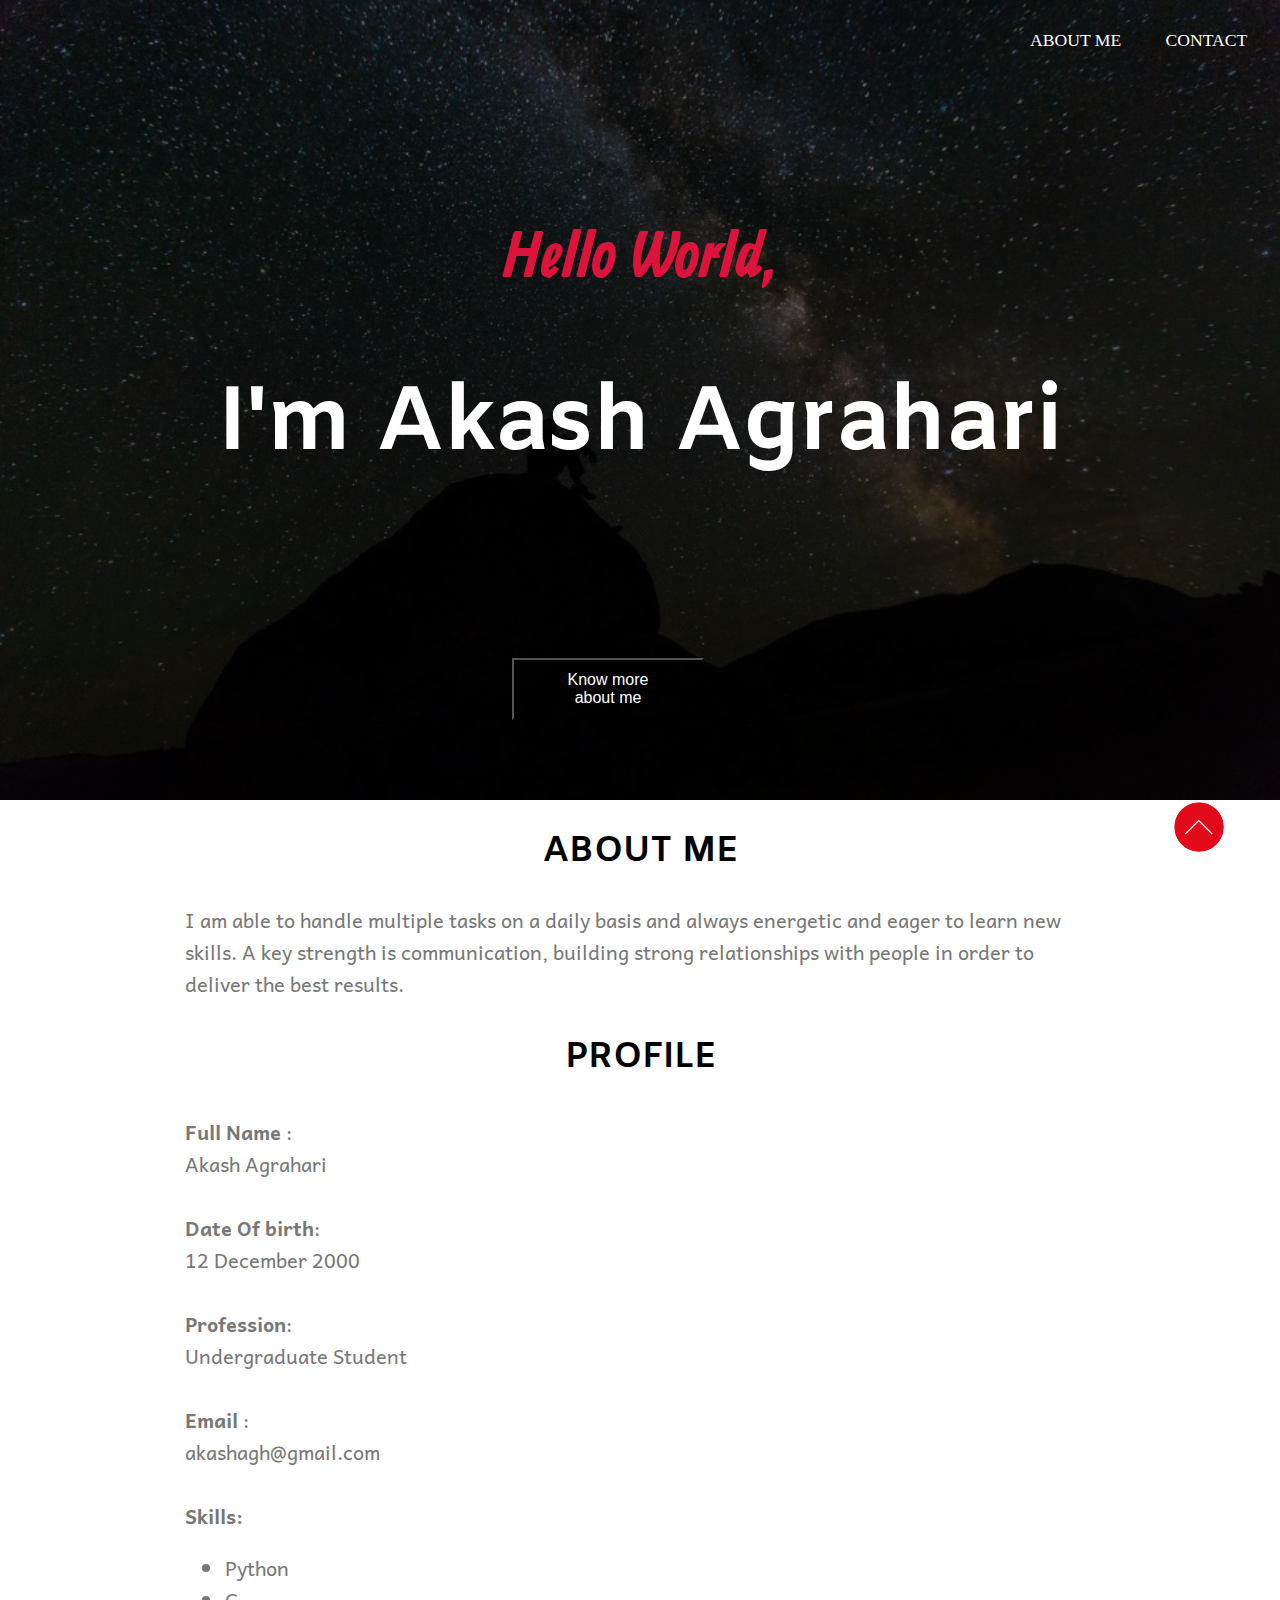
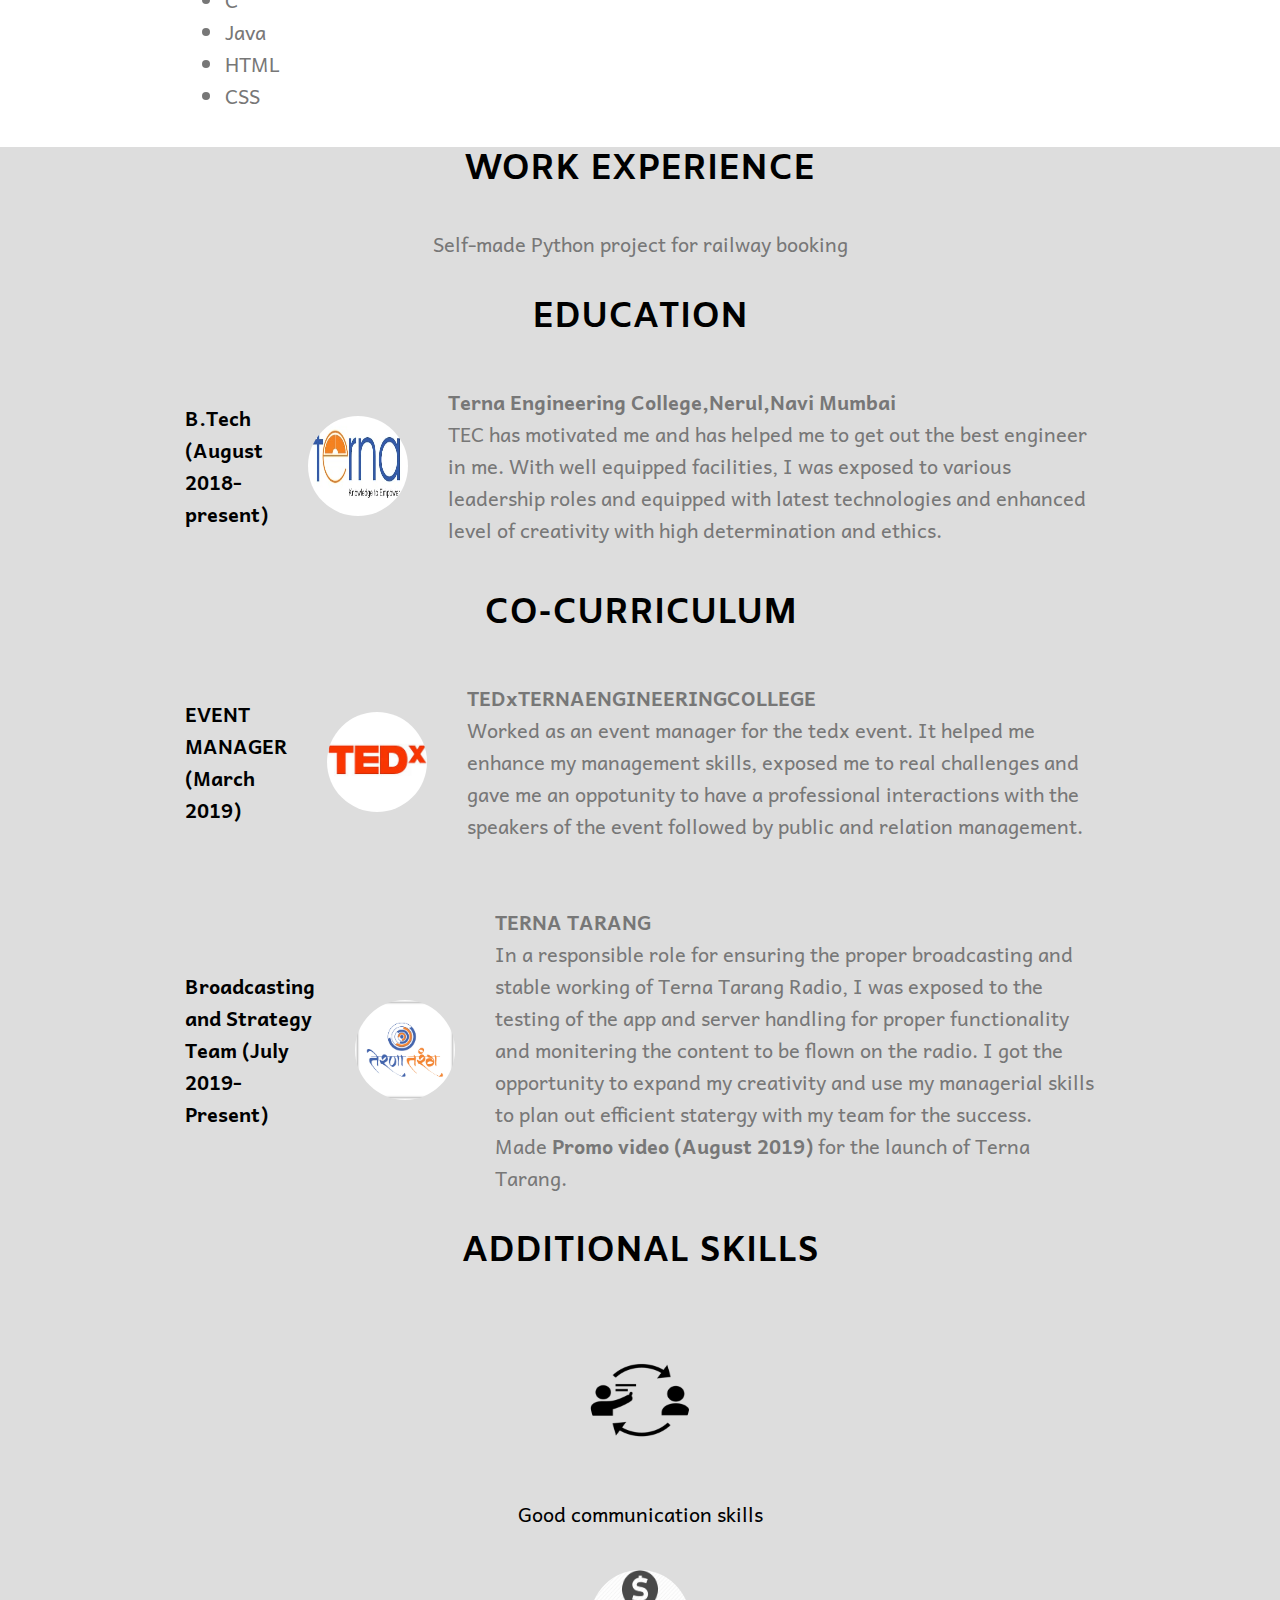
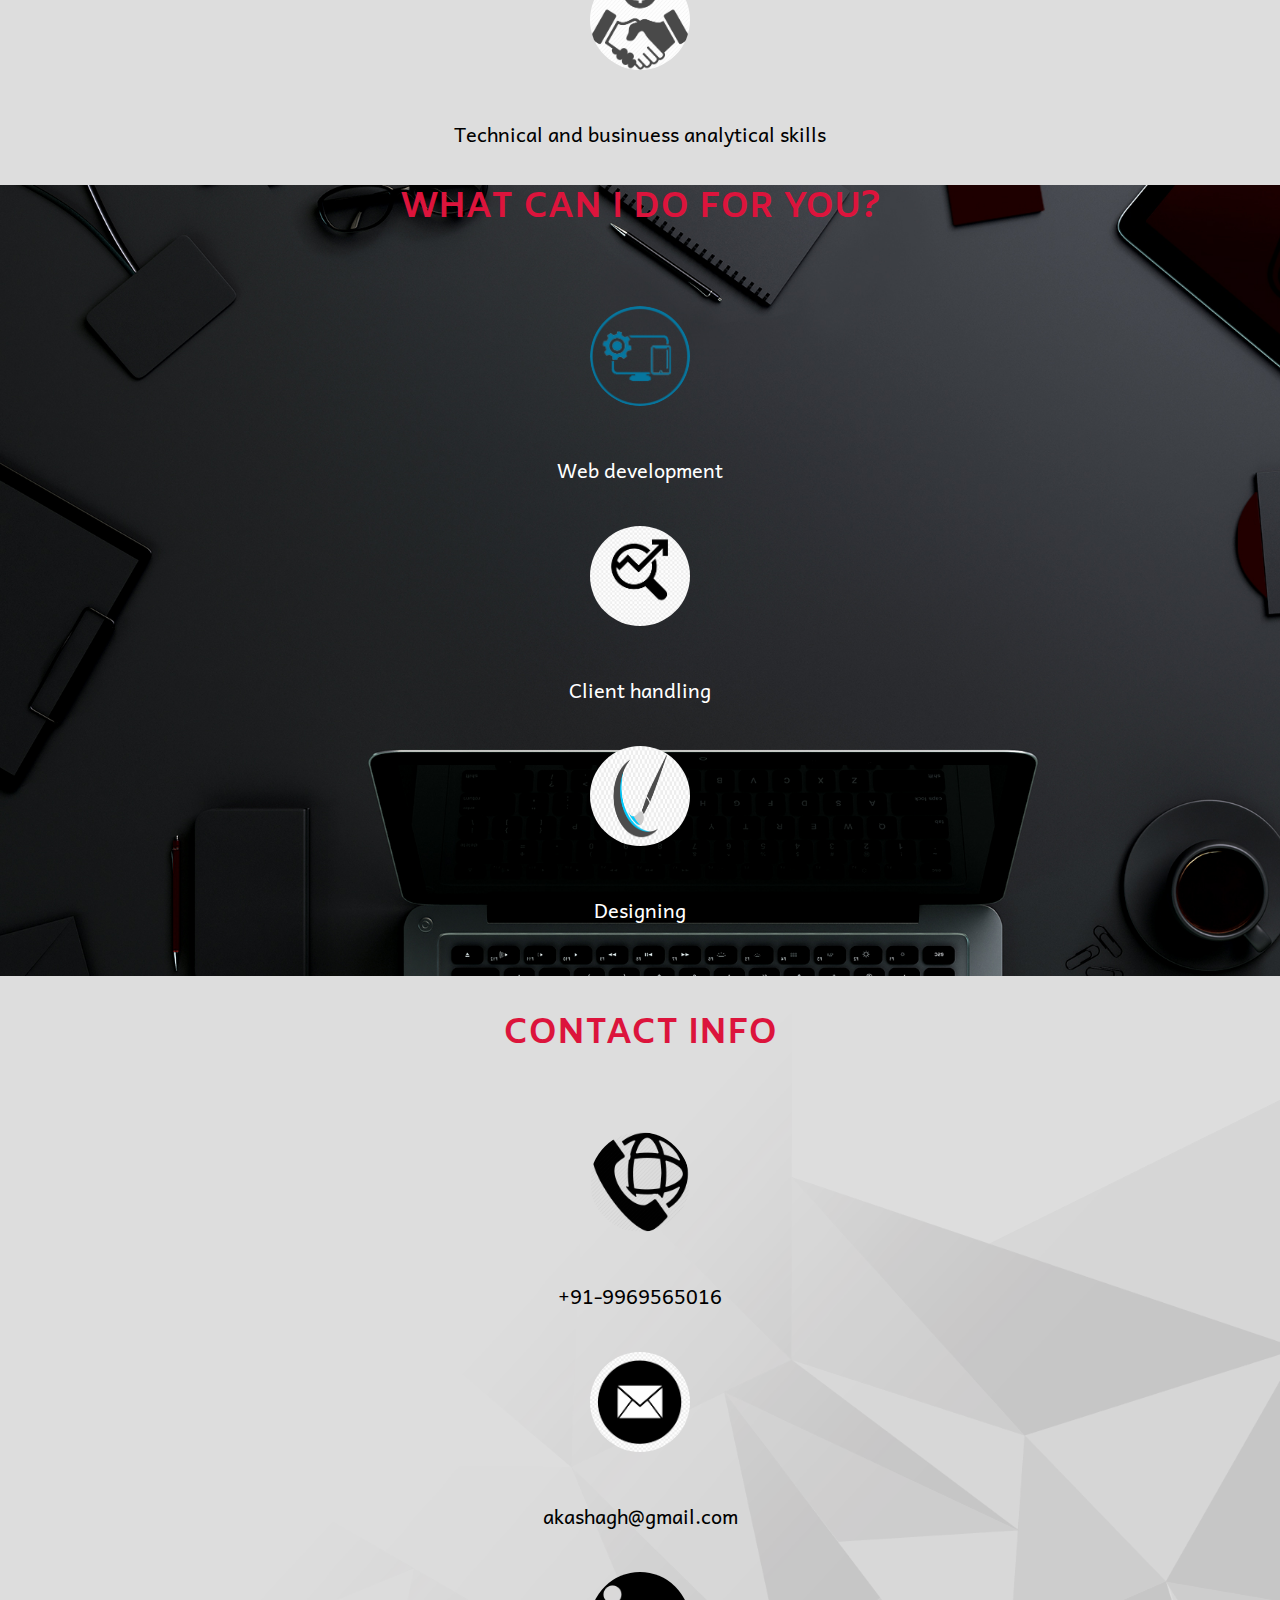
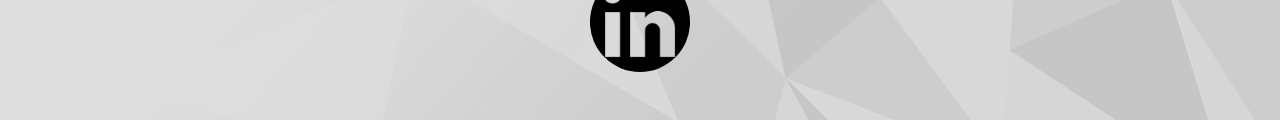
<file: index.htm>
<!DOCTYPE html>
<html>
<head>
<title>AKASH A</title>
<link rel="stylesheet" href="styles.css">
<link href='https://fonts.googleapis.com/css?family=Allan' rel='stylesheet'>
<link href='https://fonts.googleapis.com/css?family=Amiko' rel='stylesheet'>
<link href='https://fonts.googleapis.com/css?family=Andika' rel='stylesheet'>
<meta name="viewport" content="width=device-width, initial-scale=1">
</head>

<body>
<a name="top-reach">
</a>
<div class="main-container main">
<nav class="nav main-nav">
<ul>
<li><a href="#about-con"> ABOUT ME </a> </li>
<li><a href="#con-con"> CONTACT </a></li>
</ul>
</nav>

<section>

<br><br><br><br>
<h3 class="main-t">Hello World, </h3>
<h1 class="main-text"> I'm Akash Agrahari </h1>

<div>
<a href="#about-con"> 						
<button class="main-btn btn">Know more about me </button>
</a>
</div>

</section>

</div>
	
<section>
<h2 class="about-header"><a name="about-con">ABOUT ME</a></h2>
<div class="text-section text-ftr">I am able to handle multiple tasks on a daily basis and always energetic and eager to learn new skills.
A key strength is communication, building strong relationships with people in order to deliver the best results.</div>
<div>
<a href="#top-reach">
<img class="img-top rightbottom" src="uptop.png">
</a>
</div>
<h3 class="about-header">PROFILE</h3>
<div class="text-section text-ftr">
<strong>Full Name</strong> :<br> Akash Agrahari <br> <br>
<strong>Date Of birth</strong>:<br> 12 December 2000<br><br>
<strong>Profession</strong>:<br> Undergraduate Student<br><br>
<strong>Email</strong> :<br> akashagh@gmail.com<br>
</div>
<div class="text-section text-ftr"><br>
<strong>Skills:</strong>
<ul>
<li>Python</li>
<li>C</li>
<li>Java</li>
<li>HTML</li>
<li>CSS</li>
</ul>

</div>

</section>

<div class="imgback">
<section>
<h3 class="about-header">WORK EXPERIENCE </h3>
<div class="text-section text-ftr text-aln">Self-made Python project for railway booking </div>
</section>

<section>
<h3 class="about-header"> EDUCATION</h3>
<div class="text-section text-ftr img-str">
<span class="sub-heading">B.Tech<br>(August 2018- present)</span>
<img class="img-logo" src="colleget.jpg">
<color><strong>Terna Engineering College,Nerul,Navi Mumbai</strong>
<div>TEC has motivated me and has helped me to get out the best engineer in me. With well equipped facilities, I was exposed to various leadership roles and equipped with latest technologies and enhanced level of creativity with high determination and ethics.</div> 
</div>
</section>

<div class="imgback">
<section>
<h3 class="about-header ">CO-CURRICULUM</h3>
<div class="text-section text-ftr img-str ">
<span class="sub-heading">EVENT MANAGER <br>(March 2019)</span> <img class="img-logo" src="event.jpg" align="middle"><color:black><strong>TEDxTERNAENGINEERINGCOLLEGE </strong>
<div class="text-ftn">Worked as an event manager for the tedx event. It helped me enhance my management skills, exposed me to real challenges and gave me an oppotunity to have a professional interactions with the speakers of the event followed by public and relation management.</div>
</div>
<br>
<br>
<br>

<div class="text-section text-ftr img-str">
<span class="sub-heading">Broadcasting and Strategy Team (July 2019-Present)</span> <img class="img-logo" src="ttlogo.jpg"> <color:black><strong>TERNA TARANG</strong> 
<div>In a responsible role for ensuring the proper broadcasting and stable working of Terna Tarang Radio, I was exposed to the testing of the app and server handling for proper functionality and monitering the content to be flown on the radio. I got the opportunity to expand my creativity and use my managerial skills to plan out efficient statergy with my team for the success. </div>
Made <strong>Promo video (August 2019)</strong> for the launch of Terna Tarang.
</div>
</div>

</section>


<section>

<h3 class="about-header">ADDITIONAL SKILLS</h3>
<div class="text-section text-aln ">
<img class="img-logo " src="commlogo.jpg">
<div>Good communication skills</div>  
<img class="img-logo " src="buislogo.jpg">
<div>Technical and businuess analytical skills</div> 
</div>

</section>

<section class="do-for">
<h3 class="about-header text-cont"> WHAT CAN I DO FOR YOU?</h3>
<div class="text-section text-aln ">
<div class="text-re">
<img class="img-logo" src="imgd.png">
<div>Web development</div>
<img class="img-logo" src="client.jpg">
<div>Client handling</div> 
<img class="img-logo" src="designpc.png">
<div> Designing <br><br></div>
</div>
</div>
</secton>
<br>
</section>
<section>
<div class="bkcont">
<h3 class="about-header text-cont"><a name="con-con"> CONTACT INFO </a></h3>
<div class="text-section text-aln ">
<img class="img-logo" src="phcont.png">
<div>+91-9969565016 </div>
<img class="img-logo" src="mail.jpg">
<div>akashagh@gmail.com</div>

<a href="https://www.linkedin.com/in/akash-agrahari">
<img class="img-logo" src="linkedlogo.png">
</a>

</div>
</section>

</body>

</html>
</file>
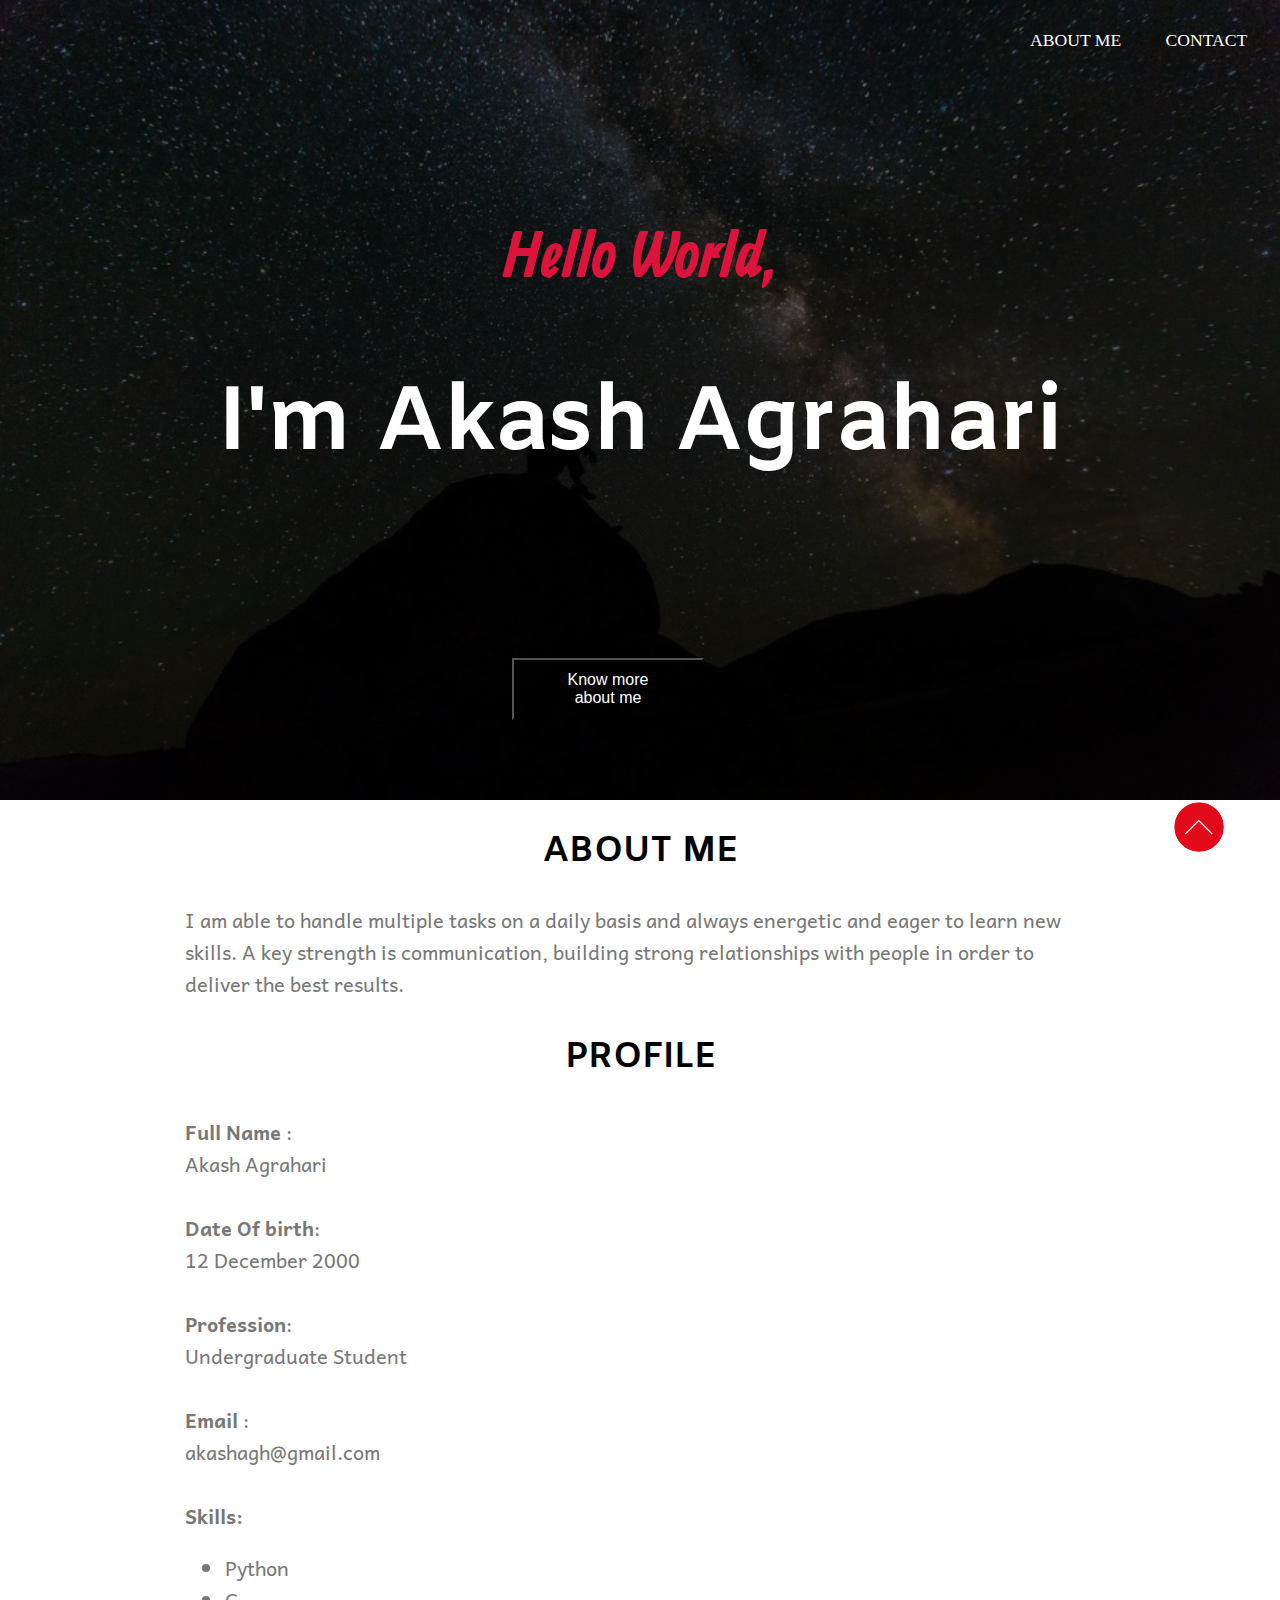
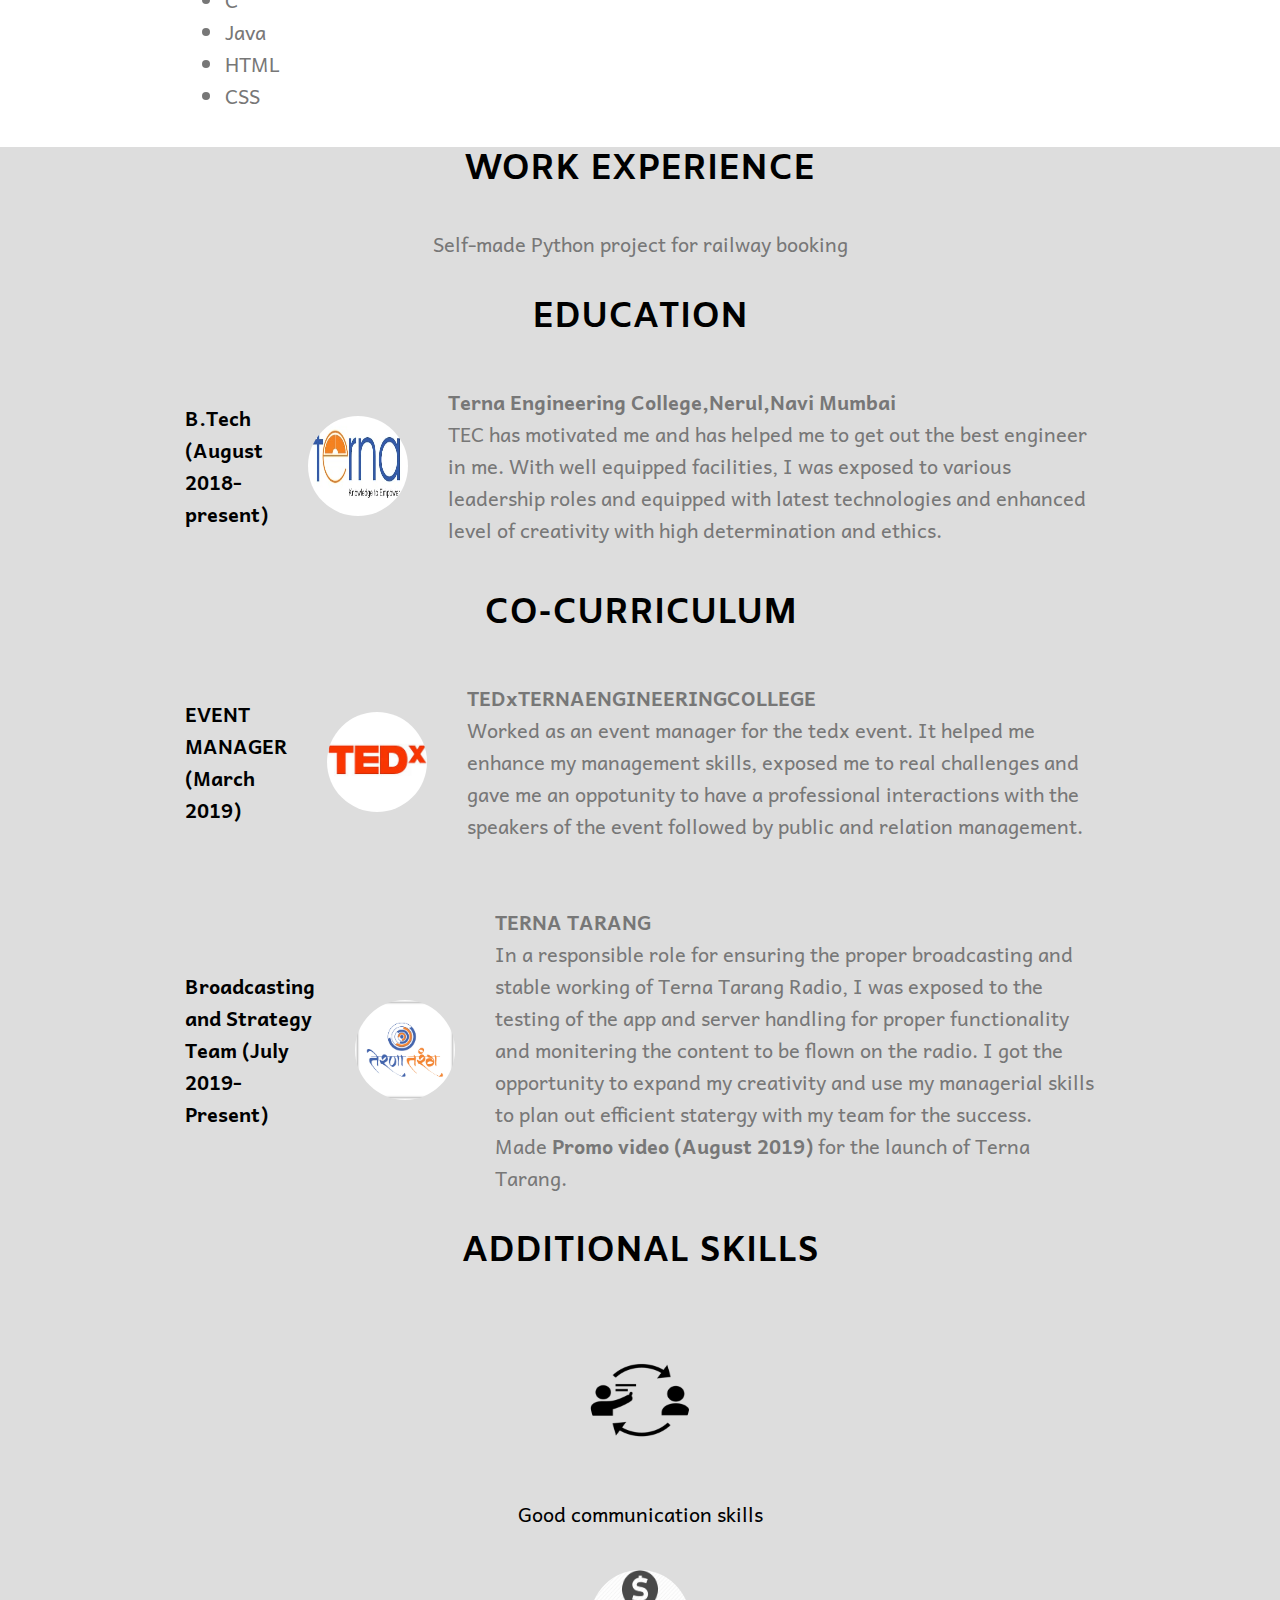
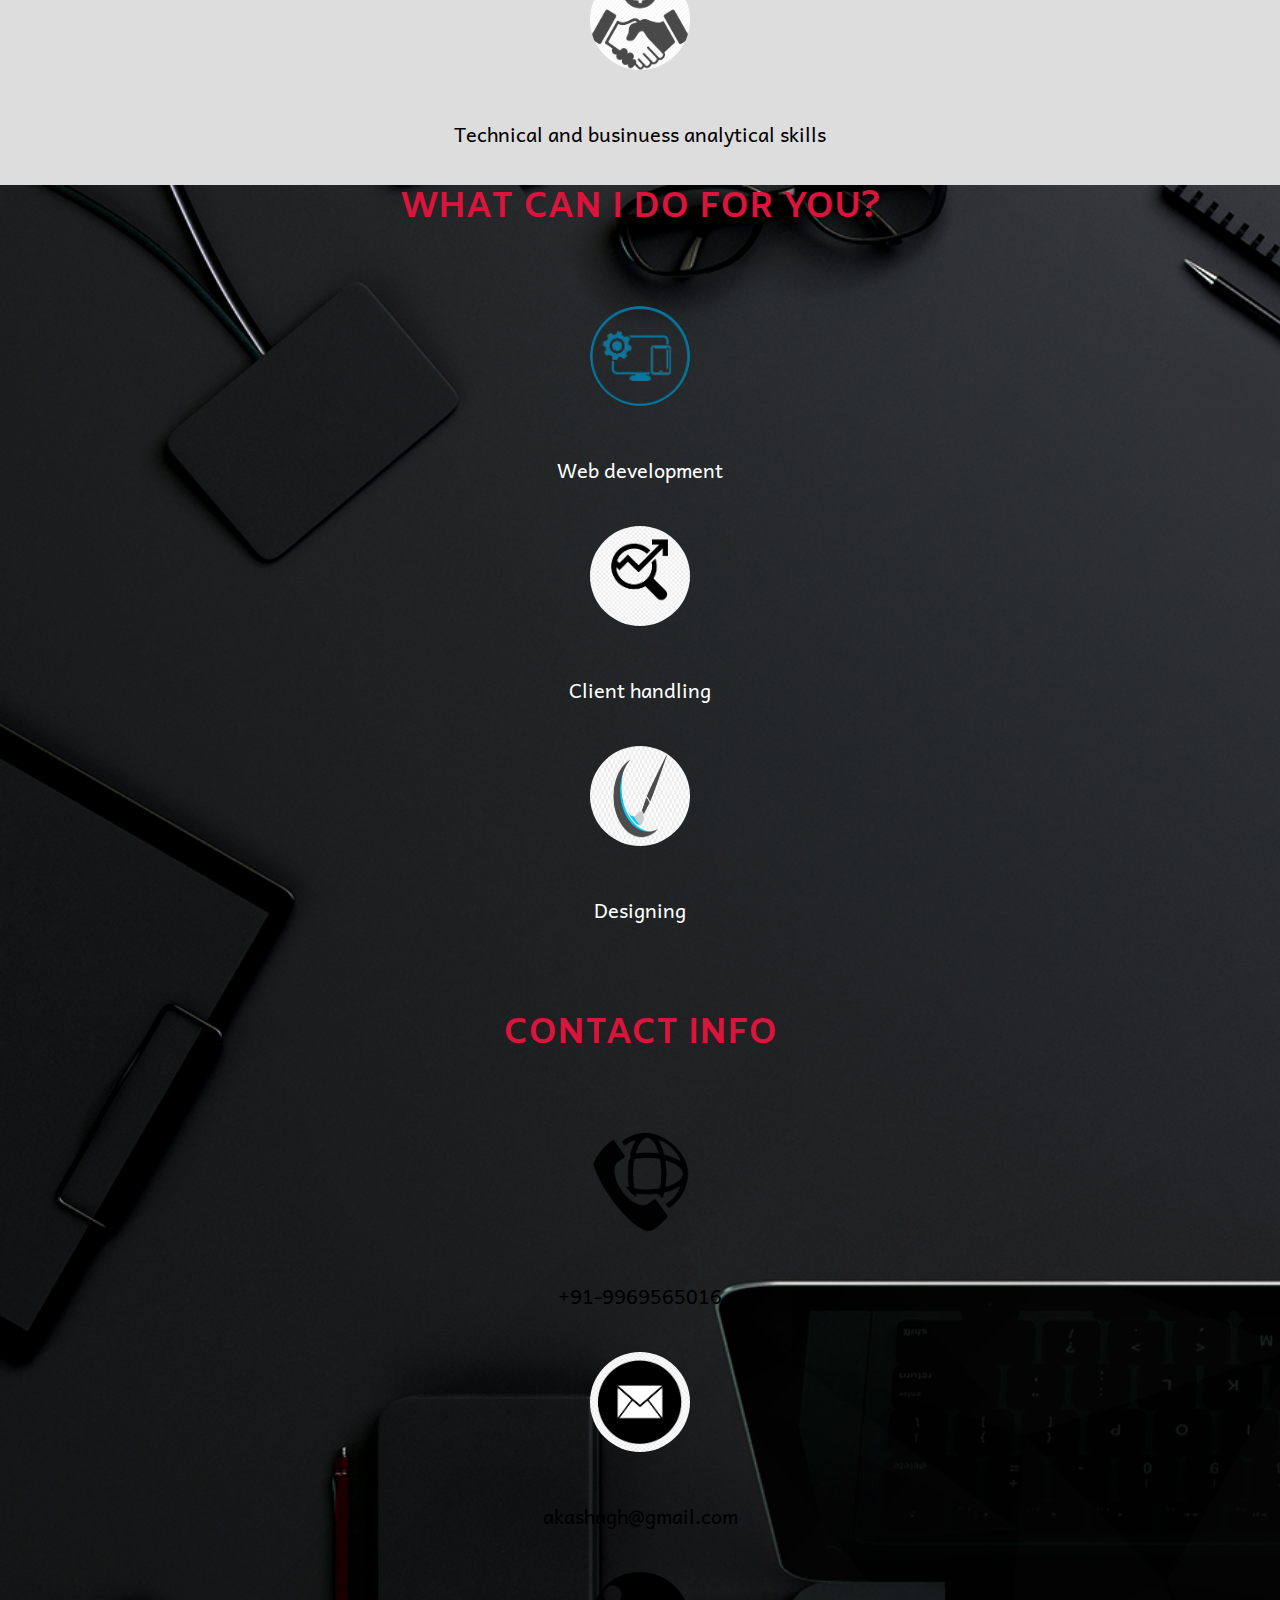
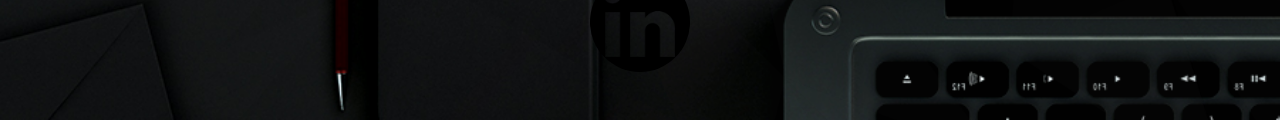
<file: main.htm>
<!DOCTYPE html>
<html>
<head>
<title>AKASH A</title>
<link rel="stylesheet" href="styles.css">
<link href='https://fonts.googleapis.com/css?family=Allan' rel='stylesheet'>
<link href='https://fonts.googleapis.com/css?family=Amiko' rel='stylesheet'>
<link href='https://fonts.googleapis.com/css?family=Andika' rel='stylesheet'>
</head>

<body>
<a name="top-reach">
</a>
<div class="main-container main">
<nav class="nav main-nav">
<ul>
<li><a href="#about-con"> ABOUT ME </a> </li>
<li><a href="#con-con"> CONTACT </a></li>
</ul>
</nav>



<section >

<br><br><br><br>
<h3 class="main-t">Hello World, </h3>
<h1 class="main-text"> I'm Akash Agrahari </h1>

<div>
<a href="#about-con"> 						
<button class="main-btn btn">Know more about me </button>
</a>
</div>

</section>

</div>
	
<section>
<h2 class="about-header"><a name="about-con">ABOUT ME</a></h2>
<div class="text-section text-ftr">I am able to handle multiple tasks on a daily basis and always energetic and eager to learn new skills.
A key strength is communication, building strong relationships with people in order to deliver the best results.</div>
<div>
<a href="#top-reach">
<img class="img-top rightbottom" src="uptop.png">
</a>
</div>
<h3 class="about-header">PROFILE</h3>
<div class="text-section text-ftr">
<strong>Full Name</strong> :<br> Akash Agrahari <br> <br>
<strong>Date Of birth</strong>:<br> 12 December 2000<br><br>
<strong>Profession</strong>:<br> Undergraduate Student<br><br>
<strong>Email</strong> :<br> akashagh@gmail.com<br>
</div>
<div class="text-section text-ftr"><br>
<strong>Skills:</strong>
<ul>
<li>Python</li>
<li>C</li>
<li>Java</li>
<li>HTML</li>
<li>CSS</li>
</ul>

</div>

</section>

<div class="imgback">
<section>
<h3 class="about-header">WORK EXPERIENCE </h3>
<div class="text-section text-ftr text-aln">Self-made Python project for railway booking </div>
</section>

<section>
<h3 class="about-header"> EDUCATION</h3>
<div class="text-section text-ftr img-str">
<span class="sub-heading">B.Tech<br>(August 2018- present)</span>
<img class="img-logo" src="colleget.jpg">
<color><strong>Terna Engineering College,Nerul,Navi Mumbai</strong>
<div>TEC has motivated me and has helped me to get out the best engineer in me. With well equipped facilities, I was exposed to various leadership roles and equipped with latest technologies and enhanced level of creativity with high determination and ethics.</div> 
</div>
</section>


<section>
<h3 class="about-header ">CO-CURRICULUM</h3>
<div class="text-section text-ftr img-str ">
<span class="sub-heading">EVENT MANAGER <br>(March 2019)</span> <img class="img-logo" src="event.jpg" align="middle"><color:black><strong>TEDxTERNAENGINEERINGCOLLEGE </strong>
<div class="text-ftn">Worked as an event manager for the tedx event. It helped me enhance my management skills, exposed me to real challenges and gave me an oppotunity to have a professional interactions with the speakers of the event followed by public and relation management.</div>
</div>
<br>
<br>
<br>
<div class="imgbackhalf">
<div class="text-section text-ftr img-str">
<span class="sub-heading">Broadcasting and Strategy Team (July 2019-Present)</span> <img class="img-logo" src="ttlogo.jpg"> <color:black><strong>TERNA TARANG</strong> 
<div>In a responsible role for ensuring the proper broadcasting and stable working of Terna Tarang Radio, I was exposed to the testing of the app and server handling for proper functionality and monitering the content to be flown on the radio. I got the opportunity to expand my creativity and use my managerial skills to plan out efficient statergy with my team for the success. </div>
Made <strong>Promo video (August 2019)</strong> for the launch of Terna Tarang.
</div>
</div>

</section>


<section>

<h3 class="about-header">ADDITIONAL SKILLS</h3>
<div class="text-section text-aln ">
<img class="img-logo " src="commlogo.jpg">
<div>Good communication skills</div>  
<img class="img-logo " src="buislogo.jpg">
<div>Technical and businuess analytical skills</div> 
</div>

</section>

<section class="do-for">
<h3 class="about-header text-cont"> WHAT CAN I DO FOR YOU?</h3>
<div class="text-section text-aln ">
<div class="text-re">
<img class="img-logo" src="imgd.png">
<div>Web development</div>
<img class="img-logo" src="client.jpg">
<div>Client handling</div> 
<img class="img-logo" src="designpc.png">
<div> Designing <br><br></div>
</div>
</div>
</secton>
<br>

<section>
<div class="bkcont">
<h3 class="about-header text-cont"><a name="con-con"> CONTACT INFO </a></h3>
<div class="text-section text-aln ">
<img class="img-logo" src="phcont.png">
<div>+91-9969565016 </div>
<img class="img-logo" src="mail.jpg">
<div>akashagh@gmail.com</div>

<a href="https://www.linkedin.com/in/akash-agrahari">
<img class="img-logo" src="linkedlogo.png">
</a>

</div>
</section>

</body>

</html>
</file>
<file: styles.css>
html, body{
	height: 100%;
	margin:0;
	padding:0;
	

}

.main-container{
	background-color: rgba(0,0,0,0.6);
	background-image: url(aboutbackgd.jpg);
	background-blend-mode: multiply;
	height:100%;
	background-size:cover;
	background-repeat:no-repeat;
	
}

.text-ftr{
	box-sizing: border-box;
	font-family:Bookman;
	color:#777;
}

.nav li{
	display: inline;
	
}

.nav a{
	display-inline:block;
	padding: 20px;
	color:white;
	text-decoration:none;
}

.nav a:hover{
	background-color:rgba(255,255,255,0.3);
}

.main-nav{
	text-align:end;
	font-size: 1.1em;
	font-weight:lighter;
}

.main-nav{
	padding:1%;
}

.main-t{
	text-align:center;
	font-family: 'Allan';
	font-size: 65px;
	margin=0;
	color:#DC143C;
	font-weight:bold;	
}

.main-text{
	text-align:center;
	font-family: 'Amiko';
	font-size:90px;
	margin=0;
	color:white;
	font-weight:bold;
}


.btn{
	text-align:center;
	color:white;
	vertical-align:middle;
	padding: .67em;
	margin: 7em 45% 5em 40%;
	cursor :pointer;	
}


.main-btn{
	font-size: 1em;
	color:white;
	background-color:rgba(255,255,255,0);
	border-radius:0;
	padding-left: 2em;
	padding-right: 2em;	
}

.main-btn:hover{
	background-color: rgba(255,255,255,0.3);
}

.about-header{
	text-align:center;
	font-family: 'Amiko';
	font-size:35px;
	margin=0;
	color:black;
	font-weight:bold;
}

.text-section{
	max-width: 950px;
	font-family: 'Andika';
	font-size: 20px;
	margin:0 auto;
	padding:0 1.0em;
}


.do-for{
	background-image: url(dofor.jpg);
	height:100%;
	background-size:cover;
	background-repeat:no-repeat;	
}

.imgback{
	background-image: url(gray-bg.jpg);
	height:100%;
	background-size:cover;
	background-repeat:no-repeat;
	
	
}

.img-logo{
	height:100px;
	width:100px;
	border-radius: 50%;
	margin:40px;
}

.img-str{
	display:flex;
	align-items:center;
}

.sub-heading{
	font-weight: bold;
	color: black;
	width:20%;
	float:right;
}

.text-ftn{
	float:right;
}

.text-aln{
	text-align:center;
}

.imgbackhalf{
	background-image: url(gray-bg.jpg);
	height:50%;
	background-size:cover;
	background-repeat:no-repeat;
}

.img-alog{
	display:flex;
	flex-wrap:wrap;
	jusitfy-content:space-around;
}

.text-cont{
	color:#DC143C;
}

.img-texts{
	display:flex;
	align-items:center;
	padding:5px;
}

.text-re{
	color:white;
	
}

.img-top{
	
	height:50px;
	width:50px;
	border-radius: 50%;
	margin:40px;
}

.rightbottom {
  position: fixed;
  bottom: 8px;
  right: 16px;
  
}


.bkcont{
	background-image: url(bkcontact.png);
	height:100%;
	background-size:cover;
	background-repeat:no-repeat;
}


@media only screen and (min-width: 1200px) {
    .main-container,.imgback,.do-for,.bkcont {
    height: auto;
  }
  .main-btn,.btn{
   height: auto;
   width:auto;
   }
}



@media only screen and (max-width: 786px) and (min-width: 200px){
    .main-container,.imgback,.do-for,.bkcont {
    height: auto;
  }
  .main-btn,.btn{
   height: auto;
   width:auto;
   }
}

@media only screen and (max-height: 786px) and (min-height: 200px){
    .main-container,.imgback,.do-for,.bkcont {
    height: auto;
  }
  .main-btn,.btn{
   height: auto;
   width:auto;
   }
}



@media only screen and (orientation: landscape) {
    .main-container,.imgback,.do-for,.bkcont {
    height: auto;
  }
  .main-btn,.btn{
   height: auto;
   width:auto;
   }
}
</file>
